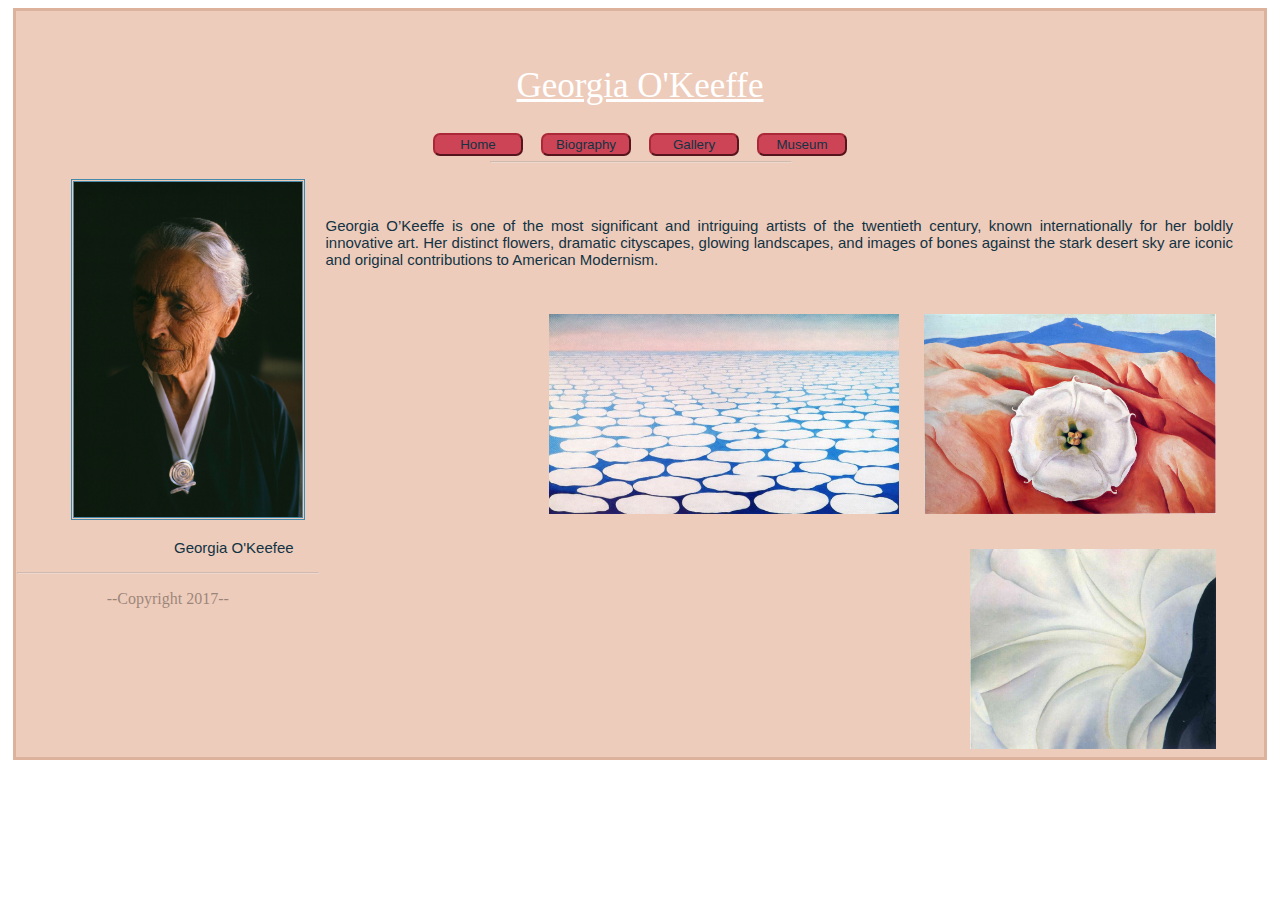
<file: Index.html>
<!doctype html>
<!--Victoria Hargadon-->
<html> <!-- COLOR HEX CODES: navy-113344, red-cc4455, magenta-bb55aa, cream-eeccbb, blue-4488aa -->
<head>
<meta charset="utf-8">
<title>Index</title>
<link href="style.css" rel="stylesheet" type="text/css">
</head>
<body >
<main id="main">
<div id="top">
	<header id="header">
		<p id="headerText">Georgia O'Keeffe</p>
		<hr class="hr">
	</header>
	<nav id="navbar">
		<a href="Index.html"><button class="button">Home</button></a>
		<a href="Biography.html"><button class="button">Biography</button></a>
		<a href="Gallery.html"><button class="button">Gallery</button></a>
		<a href="Museum.html"><button class="button">Museum</button></a>
	</nav>
	</div>
	<div id="content">
	<article class="art1">
		<p class="text"> Georgia O’Keeffe is one of the most significant and intriguing artists of the twentieth century, known internationally for her boldly innovative art. Her distinct flowers, dramatic cityscapes, glowing landscapes, and images of bones against the stark desert sky are iconic and original contributions to American Modernism. <!--SOURCE:https://www.okeeffemuseum.org/about-georgia-okeeffe/--> 
		</p><figure id="imageBoard"> 
			<img class="imageIndex" title="Red Hills and White Flower II" src="red-hills-and-white-flower-ii.jpg">
			<img class = "imageIndex" title="Sky Above Clouds III" src="skyCloud.jpg">
			<img class="imageIndex" title="Morning Glory with Black" src="morning-glory-with-black.jpg">
		</figure>
	</article>
	<figure>
		<img src="Springman_Okeefe_05_1.jpg" id="image">
		
		<figcaption class="caption">
		  <p class="text">Georgia O'Keefee</p></figcaption>
		</figure></div>
	<hr class="hr">
	<footer id="footer">
		<p> --Copyright 2017--</p>
	</footer>
	</main>
</body>
</html>
</file>
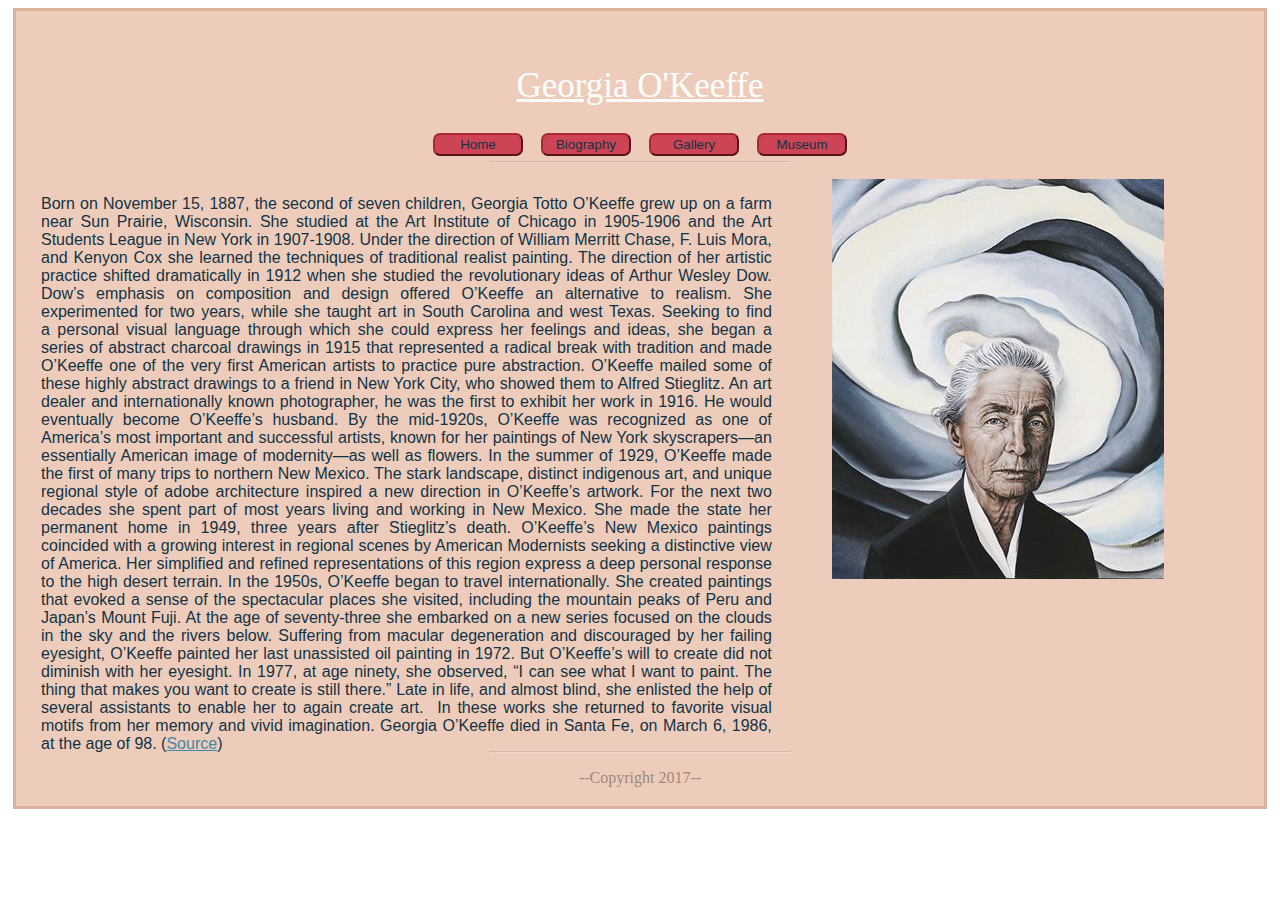
<file: Biography.html>
<!doctype html>
<!--Victoria Hargadon-->
<html> <!-- COLOR HEX CODES: navy-113344, red-cc4455, magenta-bb55aa, cream-eeccbb, blue-4488aa -->
<head>
<meta charset="utf-8">
<title>Biography</title>
<link href="style.css" rel="stylesheet" type="text/css">
</head>
<body >
<main id="main">
<div id="top">
	<header id="header">
		<p id="headerText">Georgia O'Keeffe</p>
		<hr class="hr">
	</header>
	<nav id="navbar">
		<a href="Index.html"><button class="button">Home</button></a>
		<a href="Biography.html"><button class="button">Biography</button></a>
		<a href="Gallery.html"><button class="button">Gallery</button></a>
		<a href="Museum.html"><button class="button">Museum</button></a>
	</nav></div>
	<div id="content"><article>
		<p class="art2">Born on November 15, 1887, the second of seven children, Georgia Totto O’Keeffe grew up on a farm near Sun Prairie, Wisconsin. She studied at the Art Institute of Chicago in 1905-1906 and the Art Students League in New York in 1907-1908. Under the direction of William Merritt Chase, F. Luis Mora, and Kenyon Cox she learned the techniques of traditional realist painting. The direction of her artistic practice shifted dramatically in 1912 when she studied the revolutionary ideas of Arthur Wesley Dow.
Dow’s emphasis on composition and design offered O’Keeffe an alternative to realism. She experimented for two years, while she taught art in South Carolina and west Texas. Seeking to find a personal visual language through which she could express her feelings and ideas, she began a series of abstract charcoal drawings in 1915 that represented a radical break with tradition and made O’Keeffe one of the very first American artists to practice pure abstraction.
O’Keeffe mailed some of these highly abstract drawings to a friend in New York City, who showed them to Alfred Stieglitz. An art dealer and internationally known photographer, he was the first to exhibit her work in 1916. He would eventually become O’Keeffe’s husband. By the mid-1920s, O’Keeffe was recognized as one of America’s most important and successful artists, known for her paintings of New York skyscrapers—an essentially American image of modernity—as well as flowers.
In the summer of 1929, O’Keeffe made the first of many trips to northern New Mexico. The stark landscape, distinct indigenous art, and unique regional style of adobe architecture inspired a new direction in O’Keeffe’s artwork. For the next two decades she spent part of most years living and working in New Mexico. She made the state her permanent home in 1949, three years after Stieglitz’s death. O’Keeffe’s New Mexico paintings coincided with a growing interest in regional scenes by American Modernists seeking a distinctive view of America. Her simplified and refined representations of this region express a deep personal response to the high desert terrain.
In the 1950s, O’Keeffe began to travel internationally. She created paintings that evoked a sense of the spectacular places she visited, including the mountain peaks of Peru and Japan’s Mount Fuji. At the age of seventy-three she embarked on a new series focused on the clouds in the sky and the rivers below.
Suffering from macular degeneration and discouraged by her failing eyesight, O’Keeffe painted her last unassisted oil painting in 1972. But O’Keeffe’s will to create did not diminish with her eyesight. In 1977, at age ninety, she observed, “I can see what I want to paint. The thing that makes you want to create is still there.”
Late in life, and almost blind, she enlisted the help of several assistants to enable her to again create art.  In these works she returned to favorite visual motifs from her memory and vivid imagination.
Georgia O’Keeffe died in Santa Fe, on March 6, 1986, at the age of 98. (<a href="https://www.okeeffemuseum.org/about-georgia-okeeffe/">Source</a>)</p>
		<figure class="image2">
			<img src="portrait.jpg" id="image2">
		</figure>
	</article></div>
	<br>
	<br><br><br><br><br><br><br>
<div id="bottom">
	<hr class="hr">
	<footer id="footer">
		<p> --Copyright 2017--</p>
	</footer></div>
	</main>
</body>
</html>
</file>
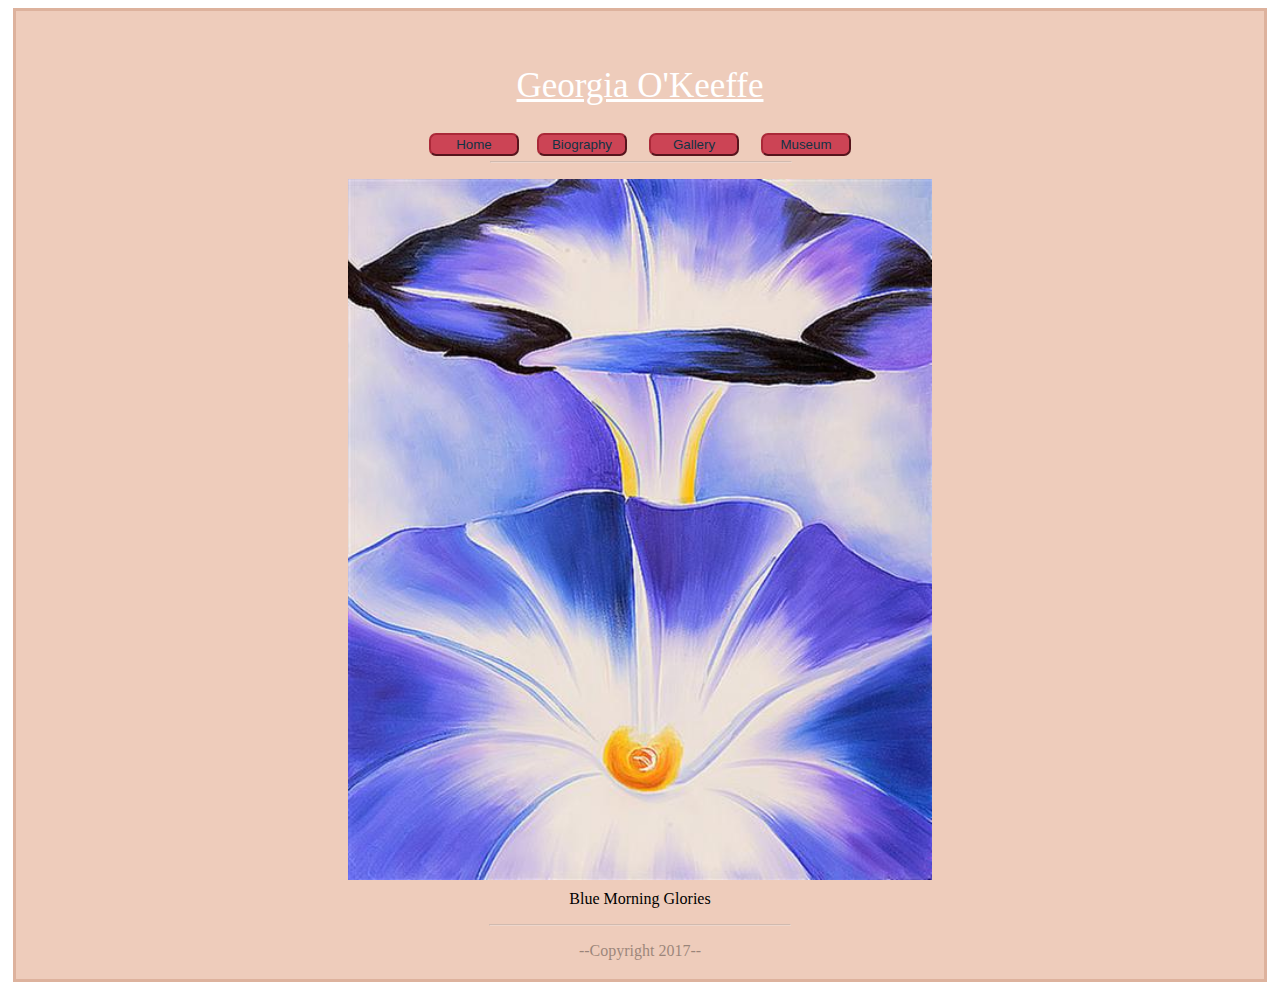
<file: BlueMorningGlories.html>
<!doctype html>
<!--Victoria Hargadon-->
<html> <!-- COLOR HEX CODES: navy-113344, red-cc4455, magenta-bb55aa, cream-eeccbb, blue-4488aa -->
<head>
<meta charset="utf-8">
<title>Blue Morning Glories</title>
<link href="style.css" rel="stylesheet" type="text/css">
</head>
<body>
<main id="main">
	<header id="header">
		<p id="headerText">Georgia O'Keeffe</p>
		<hr class="hr">
	</header>
	<nav id="navbar">
		<a href="Index.html"><button class="button">Home</button></a>
		<a href="Biography.html"><button class="button">Biography</button></a>
		<div class="dropdown">
 				<button onclick="myFunction()" class="dropbtn">Gallery</button>
  				<div id="myDropdown" class="dropdown-content">
  					<a href="Gallery.html">Gallery Home</a>
  					<a href="BlueMorningGlories.html">Blue Morning Glories</a>
					<a href="EastRiverNo1.html">East River No.1</a>
					<a href="FlowerAbstraction.html">Flower Abstraction</a>
					<a href="FromTheLake.html">From the Lake</a>
					<a href="HeadwithBrokenPot.html">Head with Broken Pot</a>
					<a href="NatureFormsGasp.html">Nature Forms Gasp</a>
					<a href="PelvisII.html">Pelvis II</a>
					<a href="Ram'sHeadWhiteHollyhockHills.html">Ram's Head, White Hollyhock Hills</a>
					<a href="ShellNo1.html">Shell No.1</a>
  				</div>
			</div>

<script>
function myFunction() {
    document.getElementById("myDropdown").classList.toggle("show");
}
window.onclick = function(event) {
  if (!event.target.matches('.dropbtn')) {
    var dropdowns = document.getElementsByClassName("dropdown-content");
    var i;
    for (i = 0; i < dropdowns.length; i++) {
      var openDropdown = dropdowns[i];
      if (openDropdown.classList.contains('show')) {
        openDropdown.classList.remove('show');
      }
    }
  }
}
</script>
		<a href="Museum.html"><button class="button">Museum</button></a>
	</nav>
	<figure><img src="7.jpg" class="fullImg"><figcaption class="galCaptions">Blue Morning Glories</figcaption></figure>
	
	<hr class="hr">
	<footer id="footer">
		<p> --Copyright 2017--</p>
	</footer>
	</main>
</body>
</html>
</file>
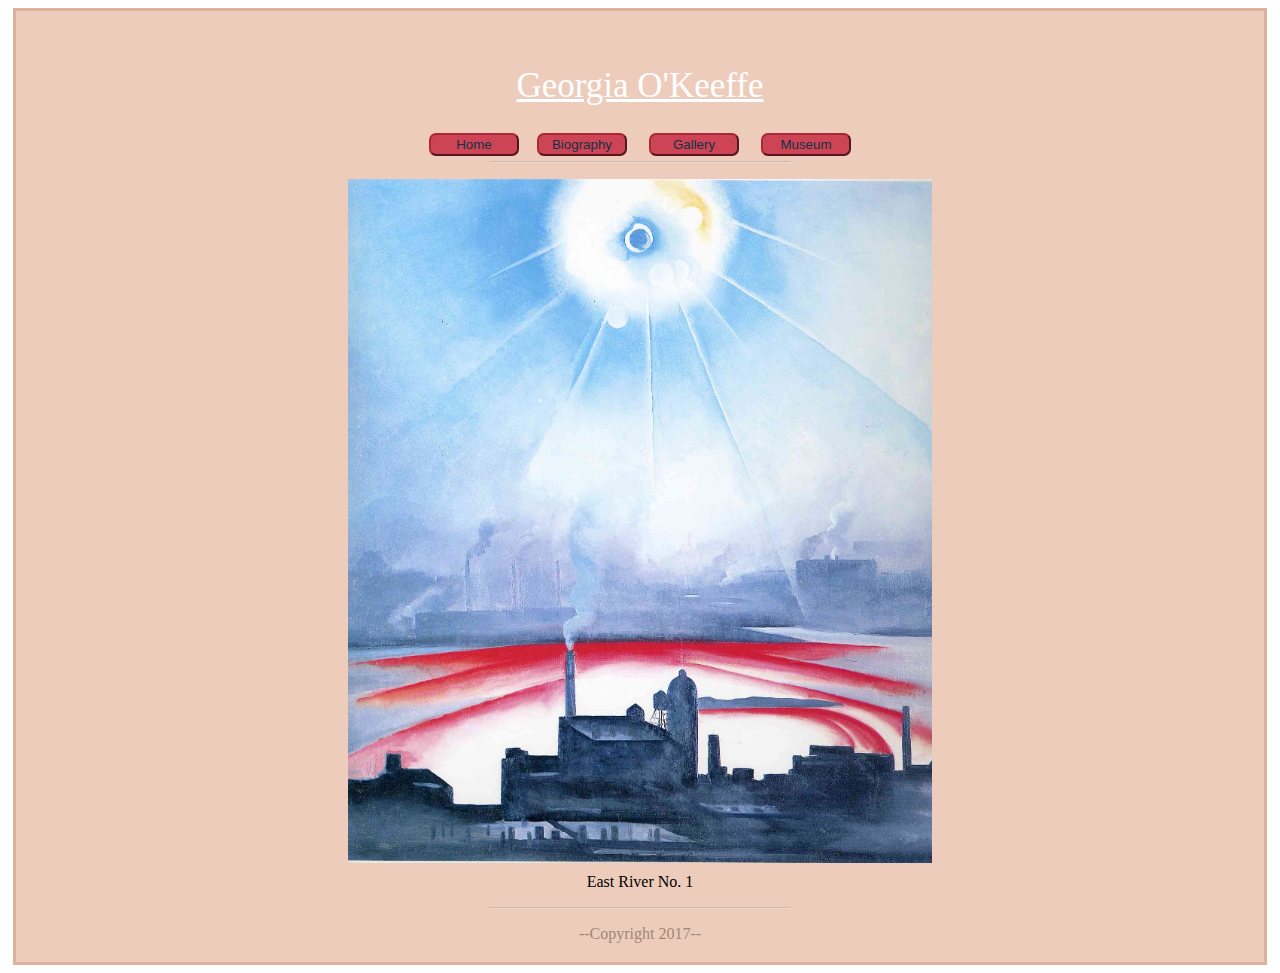
<file: EastRiverNo1.html>
<!doctype html>
<!--Victoria Hargadon-->
<html> <!-- COLOR HEX CODES: navy-113344, red-cc4455, magenta-bb55aa, cream-eeccbb, blue-4488aa -->
<head>
<meta charset="utf-8">
<title>East River No.1</title>
<link href="style.css" rel="stylesheet" type="text/css">
</head>
<body>
<main id="main">
	<header id="header">
		<p id="headerText">Georgia O'Keeffe</p>
		<hr class="hr">
	</header>
	<nav id="navbar">
		<a href="Index.html"><button class="button">Home</button></a>
		<a href="Biography.html"><button class="button">Biography</button></a>
				<div class="dropdown">
 				<button onclick="myFunction()" class="dropbtn">Gallery</button>
  				<div id="myDropdown" class="dropdown-content">
  					<a href="Gallery.html">Gallery Home</a>
  					<a href="BlueMorningGlories.html">Blue Morning Glories</a>
					<a href="EastRiverNo1.html">East River No.1</a>
					<a href="FlowerAbstraction.html">Flower Abstraction</a>
					<a href="FromTheLake.html">From the Lake</a>
					<a href="HeadwithBrokenPot.html">Head with Broken Pot</a>
					<a href="NatureFormsGasp.html">Nature Forms Gasp</a>
					<a href="PelvisII.html">Pelvis II</a>
					<a href="Ram'sHeadWhiteHollyhockHills.html">Ram's Head, White Hollyhock Hills</a>
					<a href="ShellNo1.html">Shell No.1</a>
  				</div>
			</div>

<script>
function myFunction() {
    document.getElementById("myDropdown").classList.toggle("show");
}
window.onclick = function(event) {
  if (!event.target.matches('.dropbtn')) {
    var dropdowns = document.getElementsByClassName("dropdown-content");
    var i;
    for (i = 0; i < dropdowns.length; i++) {
      var openDropdown = dropdowns[i];
      if (openDropdown.classList.contains('show')) {
        openDropdown.classList.remove('show');
      }
    }
  }
}
</script>
		<a href="Museum.html"><button class="button">Museum</button></a>
	</nav>
	<figure><img src="6.jpg" class="fullImg"><figcaption class="galCaptions">East River No. 1</figcaption></figure>
	
	<hr class="hr">
	<footer id="footer">
		<p> --Copyright 2017--</p>
	</footer>
	</main>
</body>
</html>
</file>
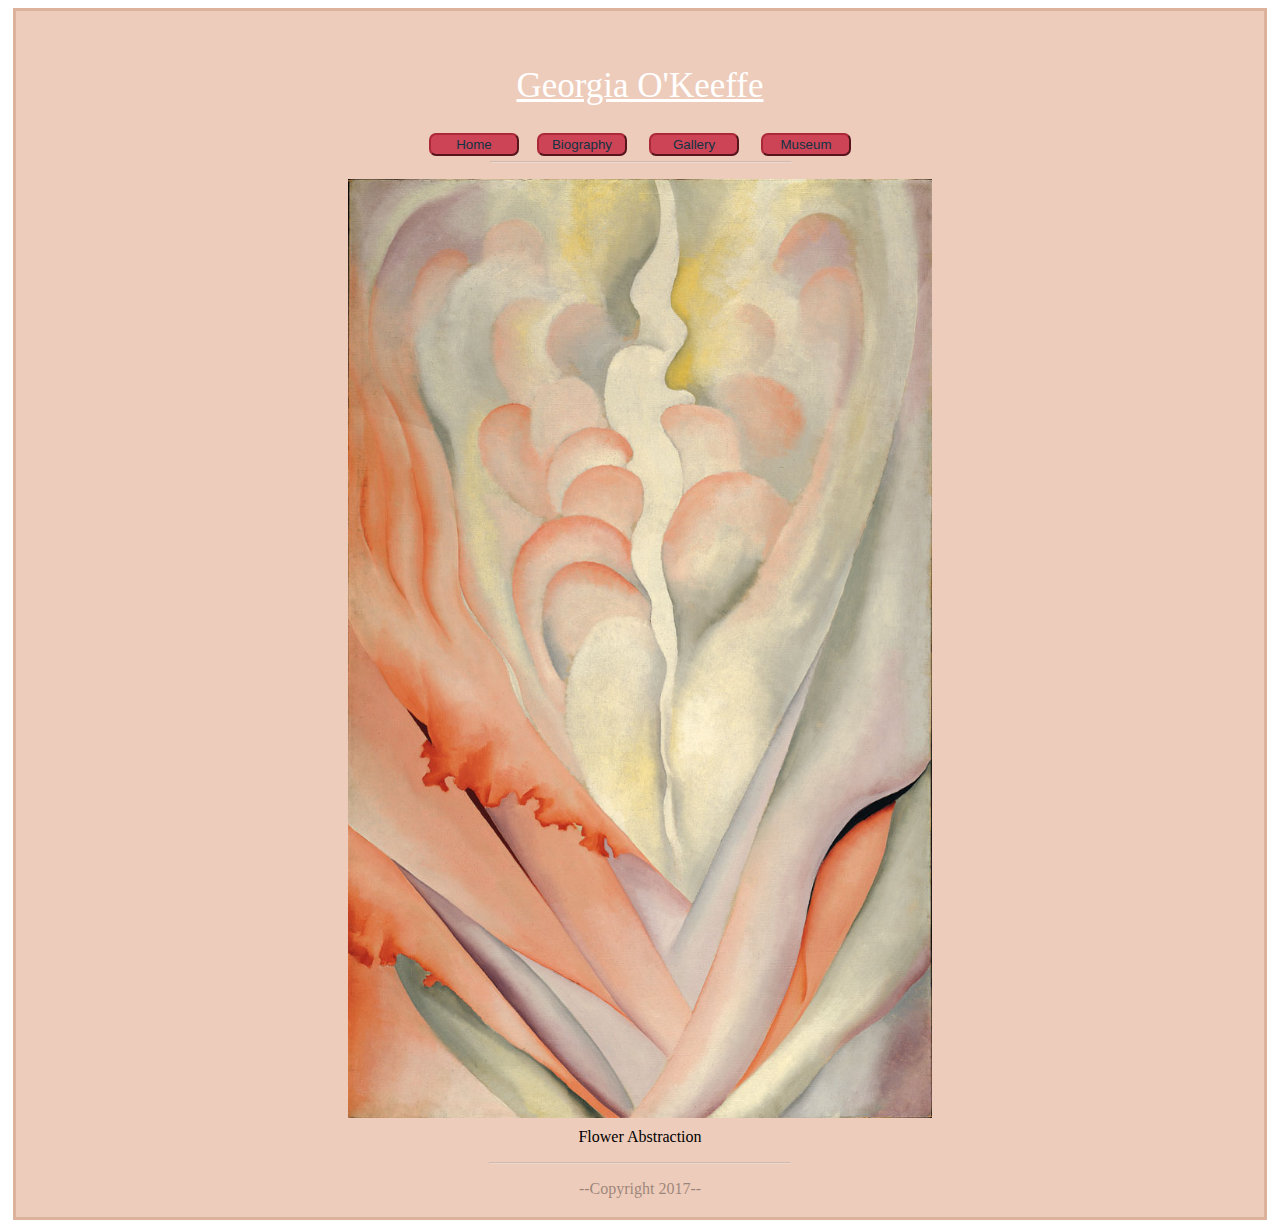
<file: FlowerAbstraction.html>
<!doctype html>
<html> <!-- COLOR HEX CODES: navy-113344, red-cc4455, magenta-bb55aa, cream-eeccbb, blue-4488aa -->
<head>
<meta charset="utf-8">
<title>Flower Abstraction</title>
<link href="style.css" rel="stylesheet" type="text/css">
</head>
<body>
<main id="main">
	<header id="header">
		<p id="headerText">Georgia O'Keeffe</p>
		<hr class="hr">
	</header>
	<nav id="navbar">
		<a href="Index.html"><button class="button">Home</button></a>
		<a href="Biography.html"><button class="button">Biography</button></a>
				<div class="dropdown">
 				<button onclick="myFunction()" class="dropbtn">Gallery</button>
  				<div id="myDropdown" class="dropdown-content">
  					<a href="Gallery.html">Gallery Home</a>
  					<a href="BlueMorningGlories.html">Blue Morning Glories</a>
					<a href="EastRiverNo1.html">East River No.1</a>
					<a href="FlowerAbstraction.html">Flower Abstraction</a>
					<a href="FromTheLake.html">From the Lake</a>
					<a href="HeadwithBrokenPot.html">Head with Broken Pot</a>
					<a href="NatureFormsGasp.html">Nature Forms Gasp</a>
					<a href="PelvisII.html">Pelvis II</a>
					<a href="Ram'sHeadWhiteHollyhockHills.html">Ram's Head, White Hollyhock Hills</a>
					<a href="ShellNo1.html">Shell No.1</a>
  				</div>
			</div>

<script>
function myFunction() {
    document.getElementById("myDropdown").classList.toggle("show");
}
window.onclick = function(event) {
  if (!event.target.matches('.dropbtn')) {
    var dropdowns = document.getElementsByClassName("dropdown-content");
    var i;
    for (i = 0; i < dropdowns.length; i++) {
      var openDropdown = dropdowns[i];
      if (openDropdown.classList.contains('show')) {
        openDropdown.classList.remove('show');
      }
    }
  }
}
</script>
		<a href="Museum.html"><button class="button">Museum</button></a>
	</nav>
	<figure><img src="4.jpg" class="fullImg"><figcaption class="galCaptions">Flower Abstraction</figcaption></figure>
	
	<hr class="hr">
	<footer id="footer">
		<p> --Copyright 2017--</p>
	</footer>
	</main>
</body>
</html>
</file>
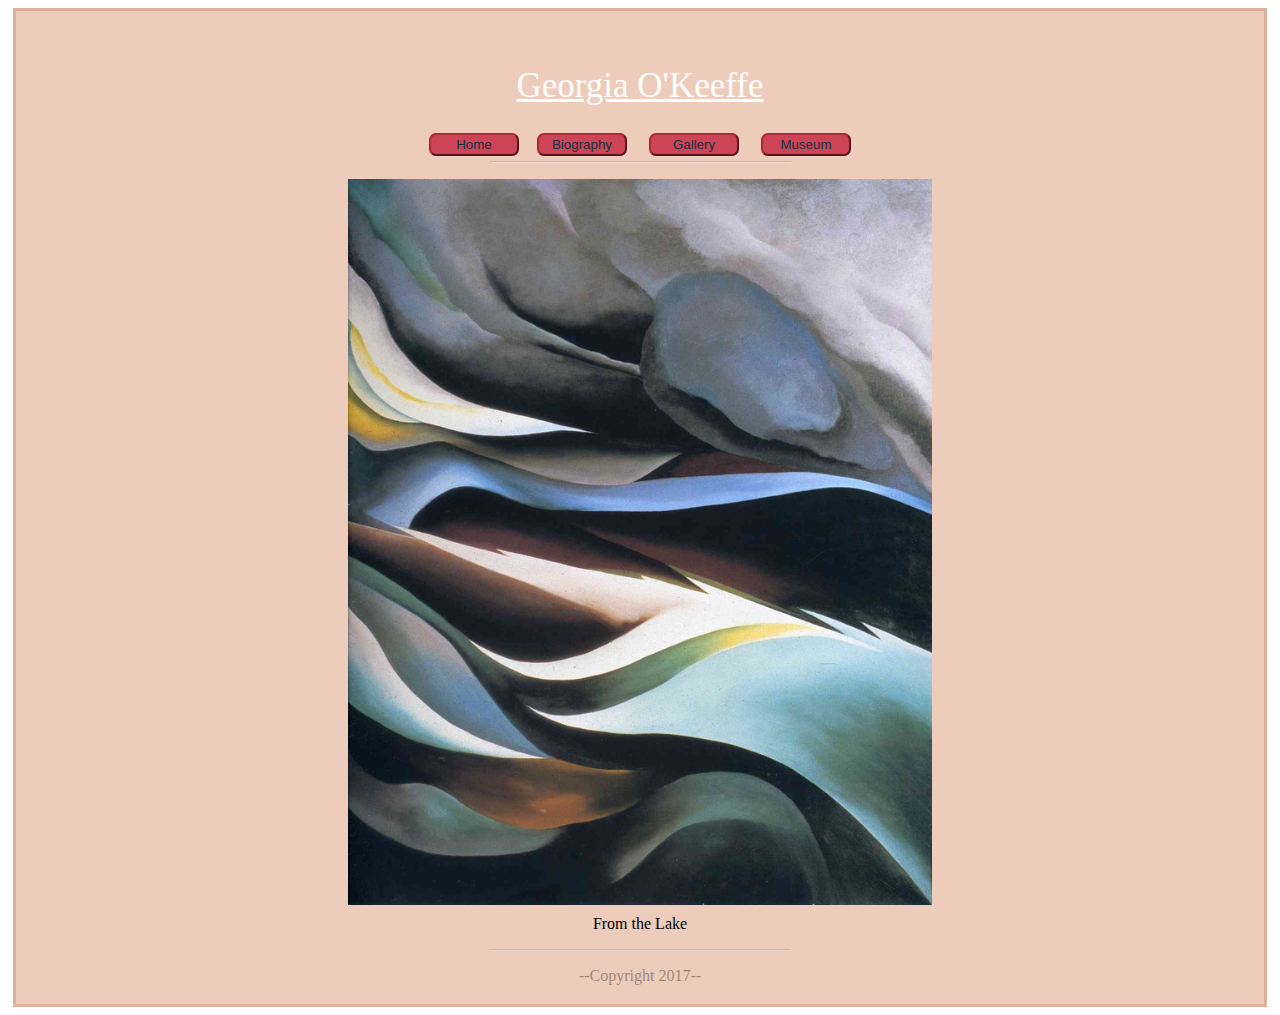
<file: FromTheLake.html>
<!doctype html>
<!--Victoria Hargadon-->
<html> <!-- COLOR HEX CODES: navy-113344, red-cc4455, magenta-bb55aa, cream-eeccbb, blue-4488aa -->
<head>
<meta charset="utf-8">
<title>From the Lake</title>
<link href="style.css" rel="stylesheet" type="text/css">
</head>
<body>
<main id="main">
	<header id="header">
		<p id="headerText">Georgia O'Keeffe</p>
		<hr class="hr">
	</header>
	<nav id="navbar">
		<a href="Index.html"><button class="button">Home</button></a>
		<a href="Biography.html"><button class="button">Biography</button></a>
		<div class="dropdown">
 				<button onclick="myFunction()" class="dropbtn">Gallery</button>
  				<div id="myDropdown" class="dropdown-content">
  					<a href="Gallery.html">Gallery Home</a>
  					<a href="BlueMorningGlories.html">Blue Morning Glories</a>
					<a href="EastRiverNo1.html">East River No.1</a>
					<a href="FlowerAbstraction.html">Flower Abstraction</a>
					<a href="FromTheLake.html">From the Lake</a>
					<a href="HeadwithBrokenPot.html">Head with Broken Pot</a>
					<a href="NatureFormsGasp.html">Nature Forms Gasp</a>
					<a href="PelvisII.html">Pelvis II</a>
					<a href="Ram'sHeadWhiteHollyhockHills.html">Ram's Head, White Hollyhock Hills</a>
					<a href="ShellNo1.html">Shell No.1</a>
  				</div>
			</div>

<script>
function myFunction() {
    document.getElementById("myDropdown").classList.toggle("show");
}
window.onclick = function(event) {
  if (!event.target.matches('.dropbtn')) {
    var dropdowns = document.getElementsByClassName("dropdown-content");
    var i;
    for (i = 0; i < dropdowns.length; i++) {
      var openDropdown = dropdowns[i];
      if (openDropdown.classList.contains('show')) {
        openDropdown.classList.remove('show');
      }
    }
  }
}
</script>
		<a href="Museum.html"><button class="button">Museum</button></a>
	</nav>
	<figure><img src="3.jpg" class="fullImg"><figcaption class="galCaptions">From the Lake</figcaption></figure>
	
	<hr class="hr">
	<footer id="footer">
		<p> --Copyright 2017--</p>
	</footer>
	</main>
</body>
</html>
</file>
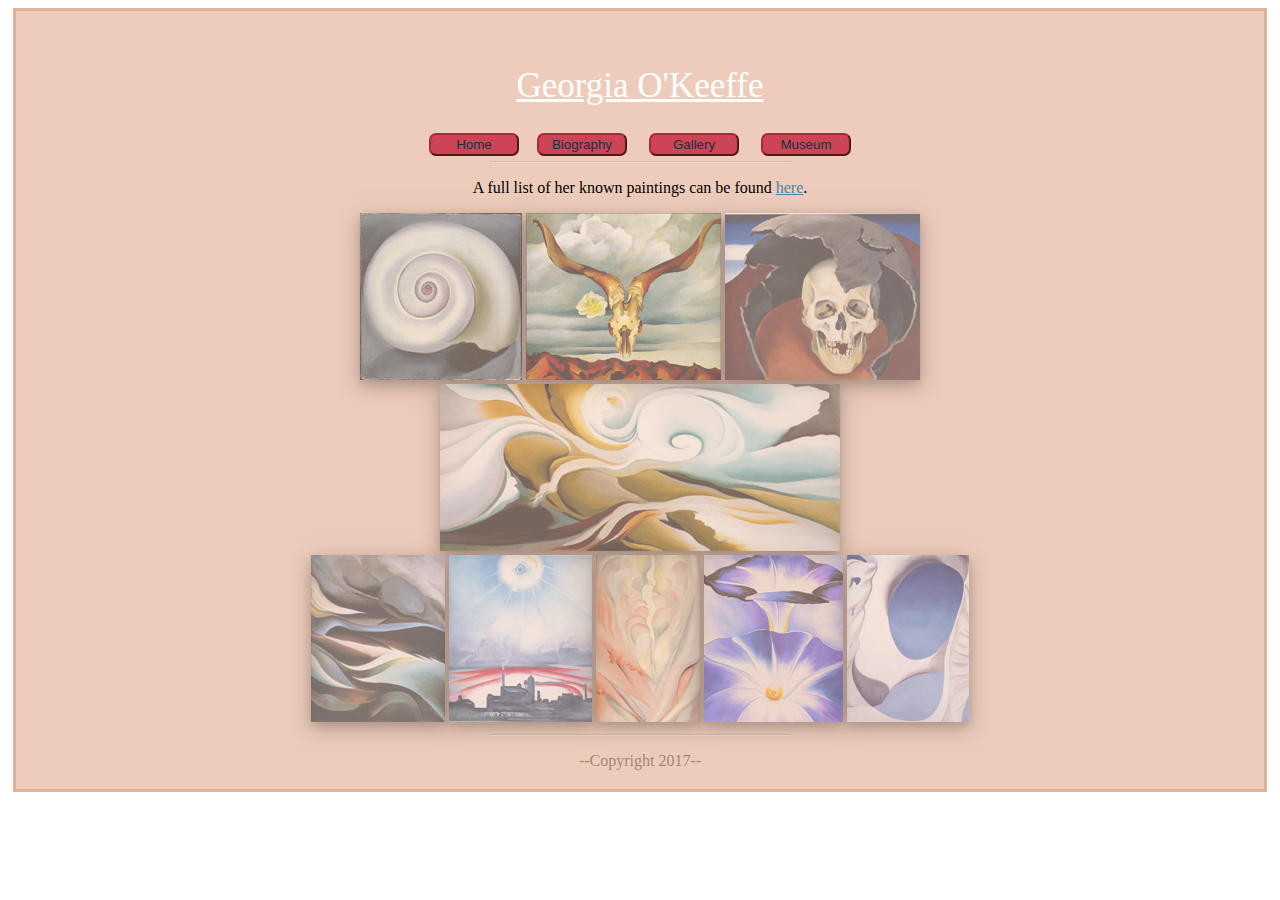
<file: Gallery.html>
<!DOCTYPE html>
<!--Victoria Hargadon-->
<html>
<head>
<link href="style.css" rel="stylesheet" type="text/css">
<title>Gallery</title>
</head>
<body class="body">
		<main id="main">
		<div id="top"><header id="header">
		<p id="headerText">Georgia O'Keeffe</p>
		<hr class="hr">
	</header>
	<nav id="navbar">
		<a href="Index.html"><button class="button">Home</button></a>
		<a href="Biography.html"><button class="button">Biography</button></a>
		<div class="dropdown"> 
 				<button onclick="myFunction()" class="dropbtn">Gallery</button>
  				<div id="myDropdown" class="dropdown-content">
  					<a href="BlueMorningGlories.html">Blue Morning Glories</a>
					<a href="EastRiverNo1.html">East River No.1</a>
					<a href="FlowerAbstraction.html">Flower Abstraction</a>
					<a href="FromTheLake.html">From the Lake</a>
					<a href="HeadwithBrokenPot.html">Head with Broken Pot</a>
					<a href="NatureFormsGasp.html">Nature Forms Gasp</a>
					<a href="PelvisII.html">Pelvis II</a>
					<a href="Ram'sHeadWhiteHollyhockHills.html">Ram's Head, White Hollyhock Hills</a>
					<a href="ShellNo1.html">Shell No.1</a>
  				</div>
			</div>
<!--This menu does not display them in the same order as the images, it's alphabatized here-->
<script>
function myFunction() {
    document.getElementById("myDropdown").classList.toggle("show");
}
window.onclick = function(event) {
  if (!event.target.matches('.dropbtn')) {
    var dropdowns = document.getElementsByClassName("dropdown-content");
    var i;
    for (i = 0; i < dropdowns.length; i++) {
      var openDropdown = dropdowns[i];
      if (openDropdown.classList.contains('show')) {
        openDropdown.classList.remove('show');
      }
    }
  }
}
</script>
<a href="Museum.html">
<button class="button">Museum</button></a>
</nav>
</div>
	<p class="imageGal"> A full list of her known paintings can be found <a href="https://www.wikiart.org/en/georgia-o-keeffe">here</a>.</p>
	<div class="imageGal">
		<a href="ShellNo1.html"><img src="Shell-small2.jpg" class="galImage"></a>
		<a href="Ram'sHeadWhiteHollyhockHills.html"><img  src="ram-small.jpg" class="galImage"></a>
		<a href="HeadwithBrokenPot.html"><img src="skull-small.jpg" class="galImage"></a>
		<br>
		<a href="NatureFormsGasp.html"><img src="nature2-small.jpg" class="galImage"></a>
		<br>
		<a href="FromTheLake.html"><img  src="river-small.jpg" class="galImage"></a>
		<a href="EastRiverNo1.html"><img src="east-small.jpg" class="galImage"></a>
		<a href="FlowerAbstraction.html"><img src="abstract-small.jpg" class="galImage"></a>
		<a href="BlueMorningGlories.html"><img src="flower-small.jpg" class="galImage"></a>
		<a href="PelvisII.html"><img src="pelvis-small.jpg" class="galImage"></a>
	</div>
	<hr class="hr">
	<footer id="footer">
		<p>--Copyright 2017--</p>
	</footer>
</main>
</body>
</html>
</file>
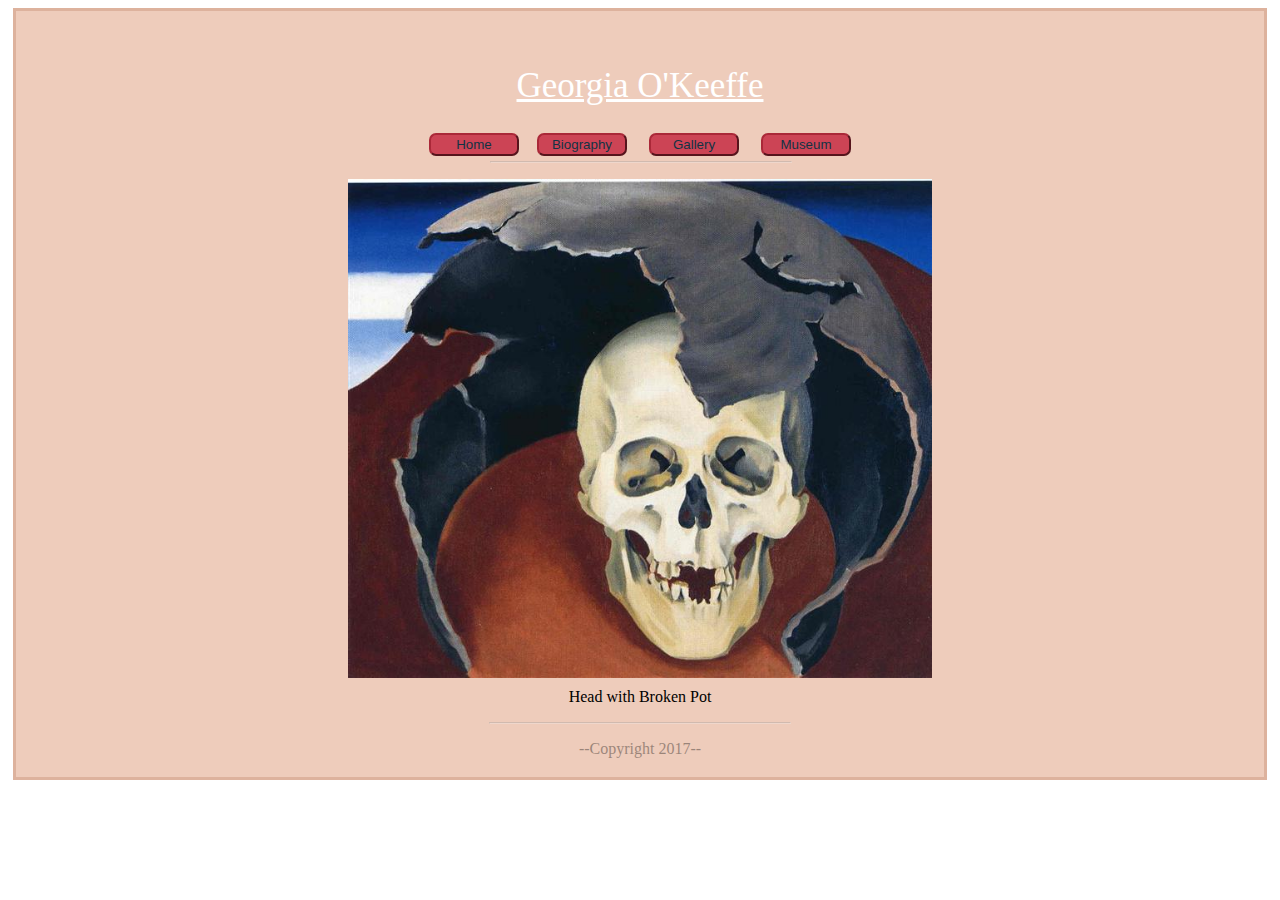
<file: HeadwithBrokenPot.html>
<!doctype html>
<!--Victoria Hargadon-->
<html> <!-- COLOR HEX CODES: navy-113344, red-cc4455, magenta-bb55aa, cream-eeccbb, blue-4488aa -->
<head>
<meta charset="utf-8">
<title>Head with Broken Pot</title>
<link href="style.css" rel="stylesheet" type="text/css">
</head>
<body>
<main id="main">
	<header id="header">
		<p id="headerText">Georgia O'Keeffe</p>
		<hr class="hr">
	</header>
	<nav id="navbar">
		<a href="Index.html"><button class="button">Home</button></a>
		<a href="Biography.html"><button class="button">Biography</button></a>
				<div class="dropdown">
 				<button onclick="myFunction()" class="dropbtn">Gallery</button>
  				<div id="myDropdown" class="dropdown-content">
  					<a href="Gallery.html">Gallery Home</a>
  					<a href="BlueMorningGlories.html">Blue Morning Glories</a>
					<a href="EastRiverNo1.html">East River No.1</a>
					<a href="FlowerAbstraction.html">Flower Abstraction</a>
					<a href="FromTheLake.html">From the Lake</a>
					<a href="HeadwithBrokenPot.html">Head with Broken Pot</a>
					<a href="NatureFormsGasp.html">Nature Forms Gasp</a>
					<a href="PelvisII.html">Pelvis II</a>
					<a href="Ram'sHeadWhiteHollyhockHills.html">Ram's Head, White Hollyhock Hills</a>
					<a href="ShellNo1.html">Shell No.1</a>
  				</div>
			</div>

<script>
function myFunction() {
    document.getElementById("myDropdown").classList.toggle("show");
}
window.onclick = function(event) {
  if (!event.target.matches('.dropbtn')) {
    var dropdowns = document.getElementsByClassName("dropdown-content");
    var i;
    for (i = 0; i < dropdowns.length; i++) {
      var openDropdown = dropdowns[i];
      if (openDropdown.classList.contains('show')) {
        openDropdown.classList.remove('show');
      }
    }
  }
}
</script>
		<a href="Museum.html"><button class="button">Museum</button></a>
	</nav>
	<figure><img src="8.jpg" class="fullImg"><figcaption class="galCaptions">Head with Broken Pot</figcaption></figure>
	
	<hr class="hr">
	<footer id="footer">
		<p> --Copyright 2017--</p>
	</footer>
	</main>
</body>
</html>
</file>
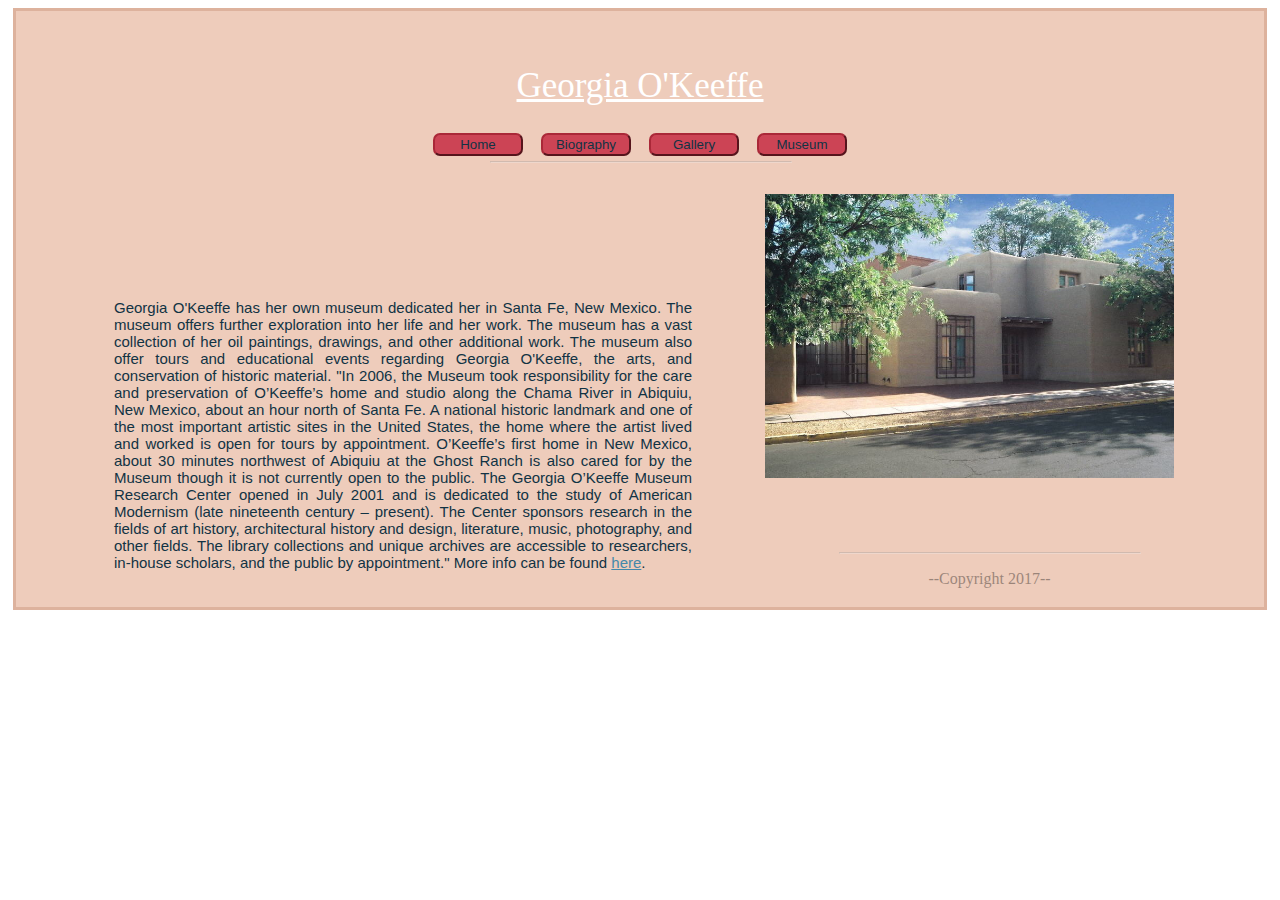
<file: Museum.html>
<!doctype html>
<!--Victoria Hargadon-->
<html> <!-- COLOR HEX CODES: navy-113344, red-cc4455, magenta-bb55aa, cream-eeccbb, blue-4488aa -->
<head>
<meta charset="utf-8">
<title>Museum</title>
<link href="style.css" rel="stylesheet" type="text/css">
</head>
<body >
<main id="main">
	<header id="header">
		<p id="headerText">Georgia O'Keeffe</p>
		<hr class="hr">
	</header>
	<nav id="navbar">
		<a href="Index.html"><button class="button">Home</button></a>
		<a href="Biography.html"><button class="button">Biography</button></a>
		<a href="Gallery.html"><button class="button">Gallery</button></a>
		<a href="Work.html">
		<button class="button">Museum</button></a>
	</nav><figure><article id="art3"><p class="text">Georgia O'Keeffe has her own museum dedicated her in Santa Fe, New Mexico. The museum offers further exploration into her life and her work. The museum has a vast collection of her oil paintings, drawings, and other additional work. The museum also offer tours and educational events regarding Georgia O'Keeffe, the arts, and conservation of historic material. "In 2006, the Museum took responsibility for the care and preservation of O’Keeffe’s home and studio along the Chama River in Abiquiu, New Mexico, about an hour north of Santa Fe.  A national historic landmark and one of the most important artistic sites in the United States, the home where the artist lived and worked is open for tours by appointment. O’Keeffe’s first home in New Mexico, about 30 minutes northwest of Abiquiu at the Ghost Ranch is also cared for by the Museum though it is not currently open to the public. The Georgia O’Keeffe Museum Research Center opened in July 2001 and is dedicated to the study of American Modernism (late nineteenth century – present). The Center sponsors research in the fields of art history, architectural history and design, literature, music, photography, and other fields. The library collections and unique archives are accessible to researchers, in-house scholars, and the public by appointment." More info can be found <a href="https://www.okeeffemuseum.org/">here</a>.</p></article><img id="museum" src="musuem.jpg"></figure>
	<br><br>
	<hr class="hr">
	<footer id="footer">
		<p> --Copyright 2017--</p>
	</footer>
	</main>
</body>
</html>
</file>
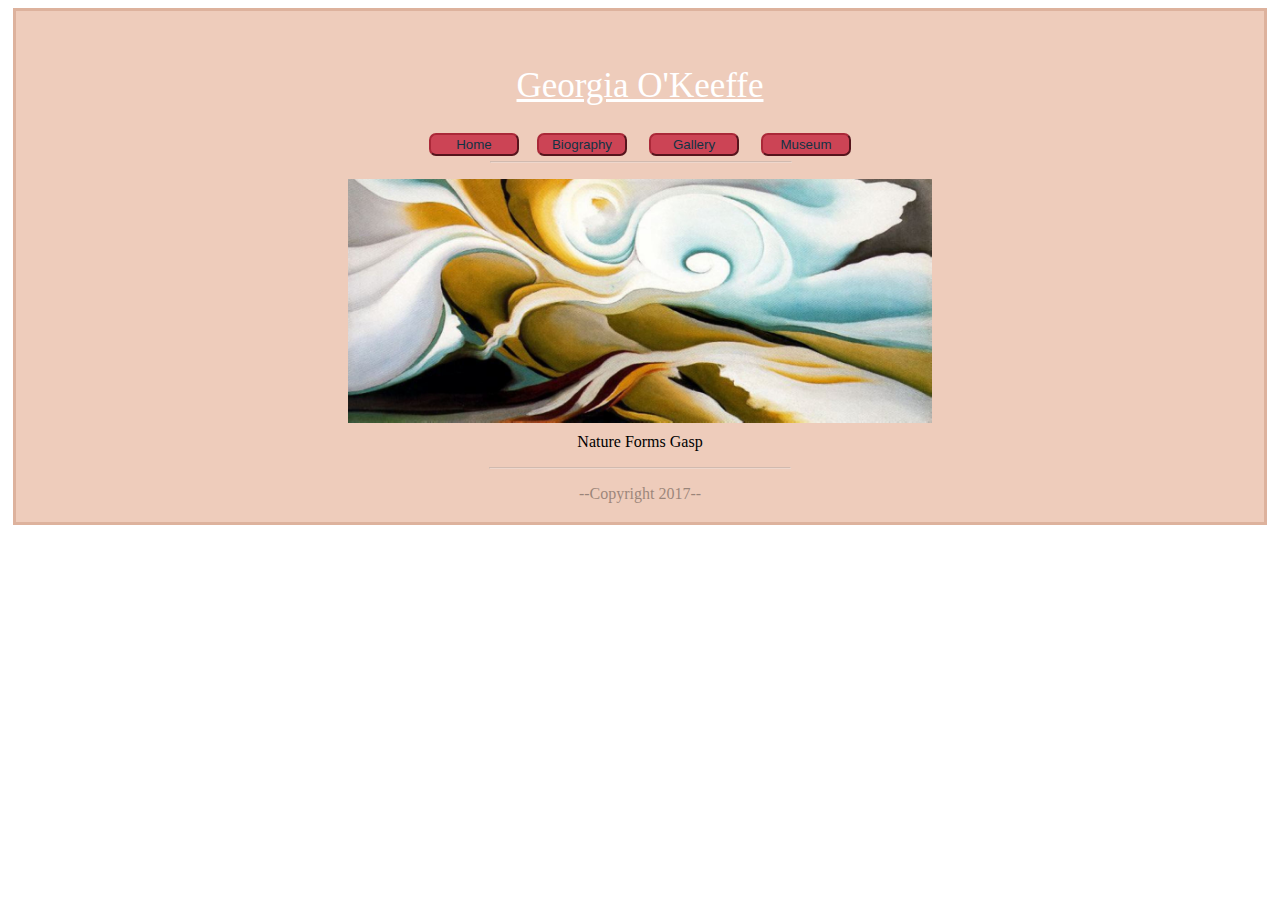
<file: NatureFormsGasp.html>
<!doctype html>
<!--Victoria Hargadon-->
<html> <!-- COLOR HEX CODES: navy-113344, red-cc4455, magenta-bb55aa, cream-eeccbb, blue-4488aa -->
<head>
<meta charset="utf-8">
<title>Nature Forms Gasp</title>
<link href="style.css" rel="stylesheet" type="text/css">
</head>
<body>
<main id="main">
	<header id="header">
		<p id="headerText">Georgia O'Keeffe</p>
		<hr class="hr">
	</header>
	<nav id="navbar">
		<a href="Index.html"><button class="button">Home</button></a>
		<a href="Biography.html"><button class="button">Biography</button></a>
				<div class="dropdown">
 				<button onclick="myFunction()" class="dropbtn">Gallery</button>
  				<div id="myDropdown" class="dropdown-content">
  					<a href="Gallery.html">Gallery Home</a>
  					<a href="BlueMorningGlories.html">Blue Morning Glories</a>
					<a href="EastRiverNo1.html">East River No.1</a>
					<a href="FlowerAbstraction.html">Flower Abstraction</a>
					<a href="FromTheLake.html">From the Lake</a>
					<a href="HeadwithBrokenPot.html">Head with Broken Pot</a>
					<a href="NatureFormsGasp.html">Nature Forms Gasp</a>
					<a href="PelvisII.html">Pelvis II</a>
					<a href="Ram'sHeadWhiteHollyhockHills.html">Ram's Head, White Hollyhock Hills</a>
					<a href="ShellNo1.html">Shell No.1</a>
  				</div>
			</div>

<script>
function myFunction() {
    document.getElementById("myDropdown").classList.toggle("show");
}
window.onclick = function(event) {
  if (!event.target.matches('.dropbtn')) {
    var dropdowns = document.getElementsByClassName("dropdown-content");
    var i;
    for (i = 0; i < dropdowns.length; i++) {
      var openDropdown = dropdowns[i];
      if (openDropdown.classList.contains('show')) {
        openDropdown.classList.remove('show');
      }
    }
  }
}
</script>
		<a href="Museum.html"><button class="button">Museum</button></a>
	</nav>
	<figure><img src="5.jpg" class="fullImg"><figcaption class="galCaptions">Nature Forms Gasp</figcaption></figure>
	
	<hr class="hr">
	<footer id="footer">
		<p> --Copyright 2017--</p>
	</footer>
	</main>
</body>
</html>
</file>
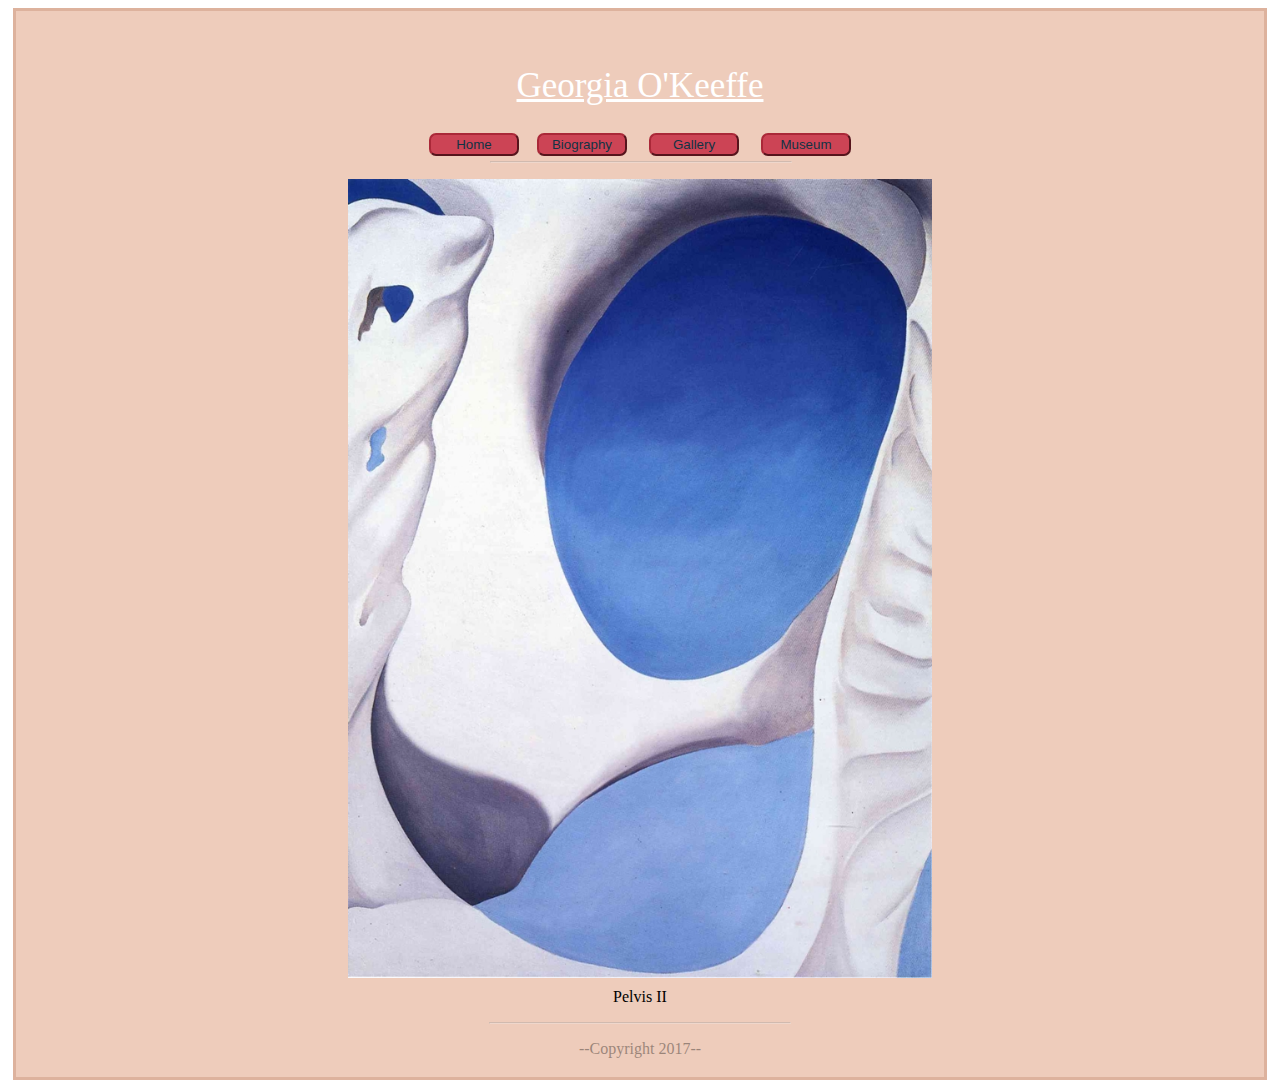
<file: PelvisII.html>
<!doctype html>
<!--Victoria Hargadon-->
<html> <!-- COLOR HEX CODES: navy-113344, red-cc4455, magenta-bb55aa, cream-eeccbb, blue-4488aa -->
<head>
<meta charset="utf-8">
<title>Pelvis II</title>
<link href="style.css" rel="stylesheet" type="text/css">
</head>
<body>
<main id="main">
	<header id="header">
		<p id="headerText">Georgia O'Keeffe</p>
		<hr class="hr">
	</header>
	<nav id="navbar">
		<a href="Index.html"><button class="button">Home</button></a>
		<a href="Biography.html"><button class="button">Biography</button></a>
						<div class="dropdown">
 				<button onclick="myFunction()" class="dropbtn">Gallery</button>
  				<div id="myDropdown" class="dropdown-content">
  					<a href="Gallery.html">Gallery Home</a>
  					<a href="BlueMorningGlories.html">Blue Morning Glories</a>
					<a href="EastRiverNo1.html">East River No.1</a>
					<a href="FlowerAbstraction.html">Flower Abstraction</a>
					<a href="FromTheLake.html">From the Lake</a>
					<a href="HeadwithBrokenPot.html">Head with Broken Pot</a>
					<a href="NatureFormsGasp.html">Nature Forms Gasp</a>
					<a href="PelvisII.html">Pelvis II</a>
					<a href="Ram'sHeadWhiteHollyhockHills.html">Ram's Head, White Hollyhock Hills</a>
					<a href="ShellNo1.html">Shell No.1</a>
  				</div>
			</div>

<script>
function myFunction() {
    document.getElementById("myDropdown").classList.toggle("show");
}
window.onclick = function(event) {
  if (!event.target.matches('.dropbtn')) {
    var dropdowns = document.getElementsByClassName("dropdown-content");
    var i;
    for (i = 0; i < dropdowns.length; i++) {
      var openDropdown = dropdowns[i];
      if (openDropdown.classList.contains('show')) {
        openDropdown.classList.remove('show');
      }
    }
  }
}
</script>
		<a href="Museum.html"><button class="button">Museum</button></a>
	</nav>
	<figure><img src="9.jpg" class="fullImg"><figcaption class="galCaptions">Pelvis II</figcaption></figure>
	
	<hr class="hr">
	<footer id="footer">
		<p> --Copyright 2017--</p>
	</footer>
	</main>
</body>
</html>
</file>
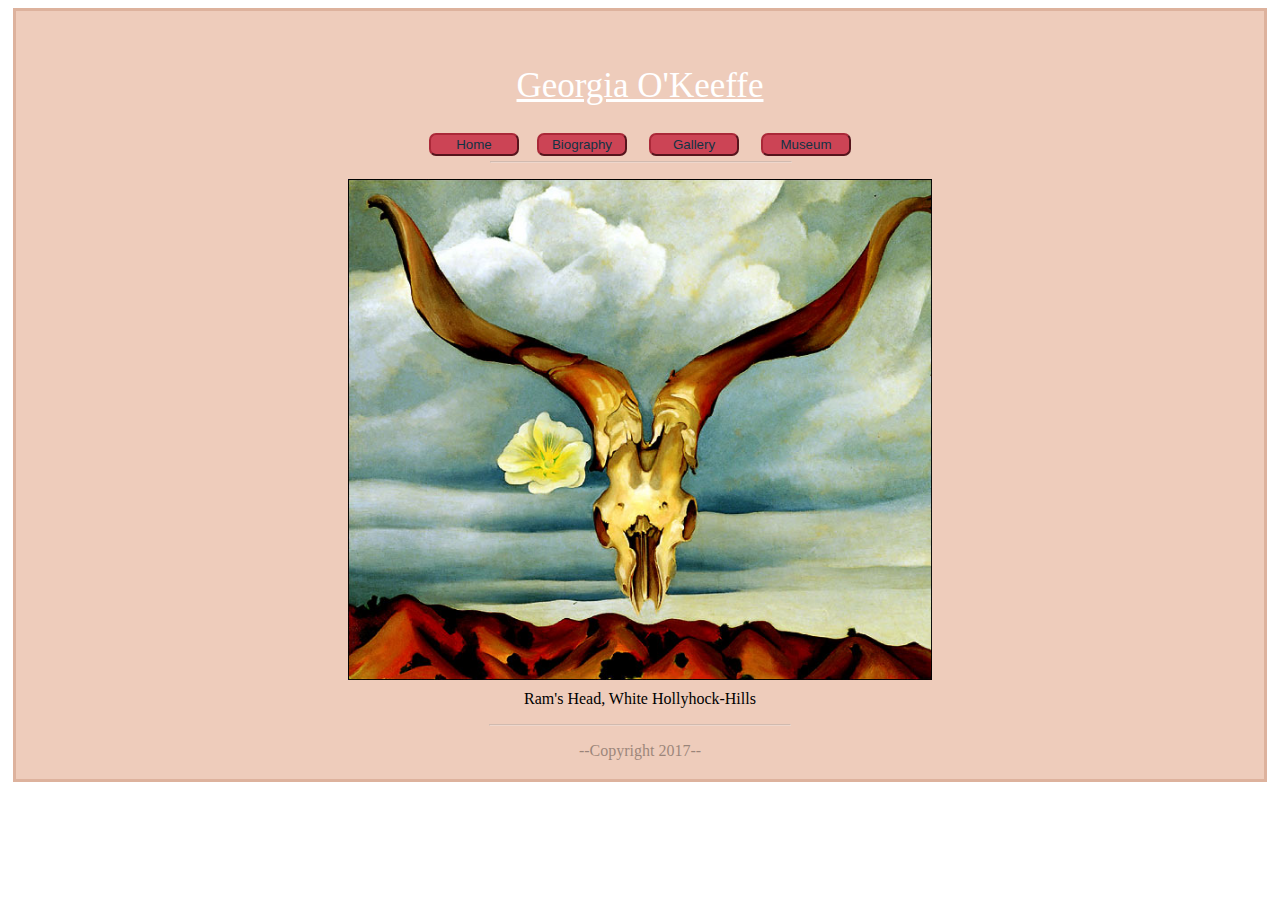
<file: Ram'sHeadWhiteHollyhockHills.html>
<!doctype html>
<!--Victoria Hargadon-->
<html> <!-- COLOR HEX CODES: navy-113344, red-cc4455, magenta-bb55aa, cream-eeccbb, blue-4488aa -->
<head>
<meta charset="utf-8">
<title>Ram's Head, White Hollyhock-Hills</title>
<link href="style.css" rel="stylesheet" type="text/css">
</head>
<body>
<main id="main">
	<header id="header">
		<p id="headerText">Georgia O'Keeffe</p>
		<hr class="hr">
	</header>
	<nav id="navbar">
		<a href="Index.html"><button class="button">Home</button></a>
		<a href="Biography.html"><button class="button">Biography</button></a>
				<div class="dropdown">
 				<button onclick="myFunction()" class="dropbtn">Gallery</button>
  				<div id="myDropdown" class="dropdown-content">
  					<a href="Gallery.html">Gallery Home</a>
  					<a href="BlueMorningGlories.html">Blue Morning Glories</a>
					<a href="EastRiverNo1.html">East River No.1</a>
					<a href="FlowerAbstraction.html">Flower Abstraction</a>
					<a href="FromTheLake.html">From the Lake</a>
					<a href="HeadwithBrokenPot.html">Head with Broken Pot</a>
					<a href="NatureFormsGasp.html">Nature Forms Gasp</a>
					<a href="PelvisII.html">Pelvis II</a>
					<a href="Ram'sHeadWhiteHollyhockHills.html">Ram's Head, White Hollyhock Hills</a>
					<a href="ShellNo1.html">Shell No.1</a>
  				</div>
			</div>

<script>
function myFunction() {
    document.getElementById("myDropdown").classList.toggle("show");
}
window.onclick = function(event) {
  if (!event.target.matches('.dropbtn')) {
    var dropdowns = document.getElementsByClassName("dropdown-content");
    var i;
    for (i = 0; i < dropdowns.length; i++) {
      var openDropdown = dropdowns[i];
      if (openDropdown.classList.contains('show')) {
        openDropdown.classList.remove('show');
      }
    }
  }
}
</script>
		<a href="Museum.html"><button class="button">Museum</button></a>
	</nav>
	<figure><img src="2.jpg" class="fullImg"><figcaption class="galCaptions">Ram's Head, White Hollyhock-Hills</figcaption></figure>
	
	<hr class="hr">
	<footer id="footer">
		<p> --Copyright 2017--</p>
	</footer>
	</main>
</body>
</html>
</file>
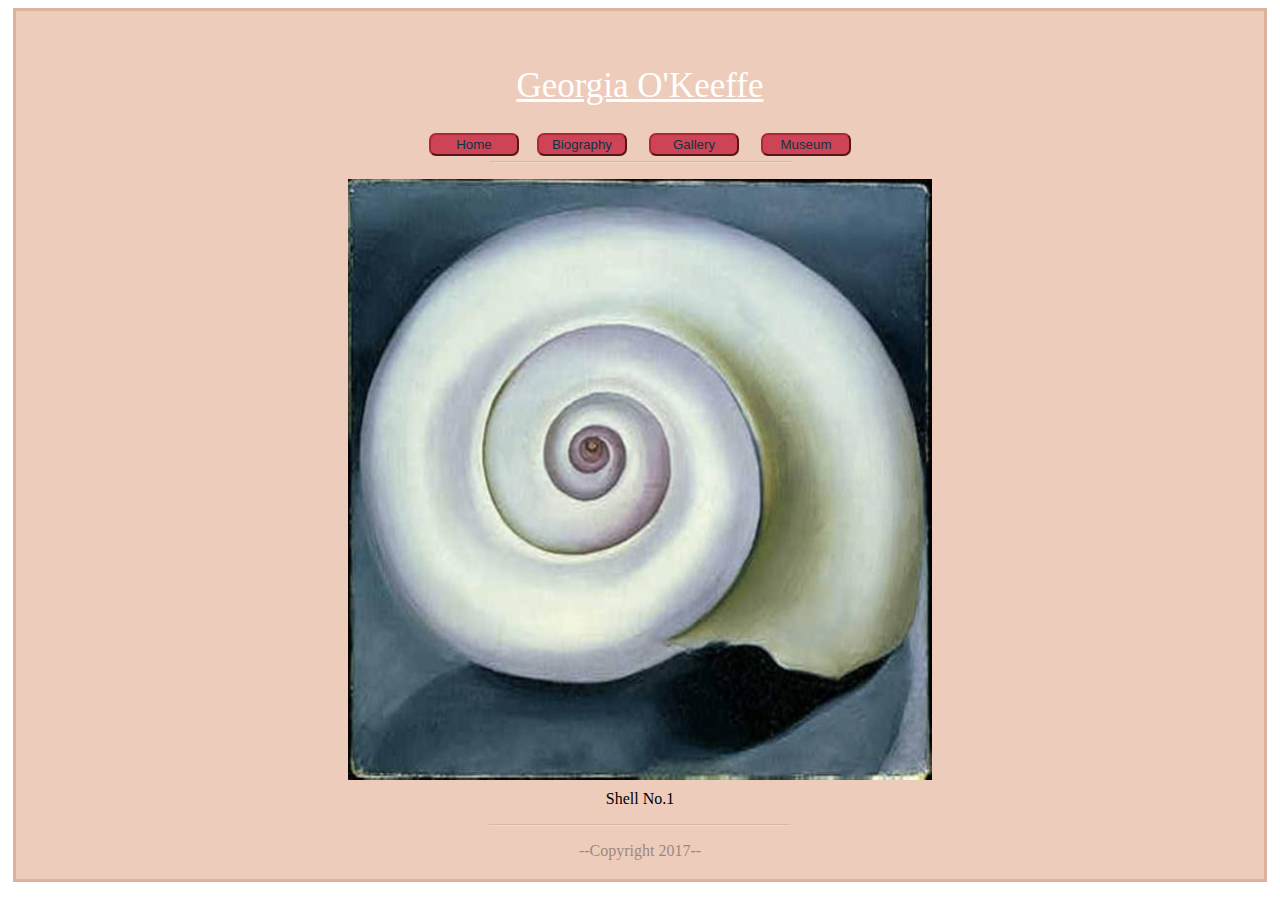
<file: ShellNo1.html>
<!doctype html>
<!--Victoria Hargadon-->
<html> <!-- COLOR HEX CODES: navy-113344, red-cc4455, magenta-bb55aa, cream-eeccbb, blue-4488aa -->
<head>
<meta charset="utf-8">
<title>Shell No.1</title>
<link href="style.css" rel="stylesheet" type="text/css">
</head>
<body>
<main id="main">
	<header id="header">
		<p id="headerText">Georgia O'Keeffe</p>
		<hr class="hr">
	</header>
	<nav id="navbar">
		<a href="Index.html"><button class="button">Home</button></a>
		<a href="Biography.html"><button class="button">Biography</button></a>
				<div class="dropdown">
 				<button onclick="myFunction()" class="dropbtn">Gallery</button>
  				<div id="myDropdown" class="dropdown-content">
  					<a href="Gallery.html">Gallery Home</a>
  					<a href="BlueMorningGlories.html">Blue Morning Glories</a>
					<a href="EastRiverNo1.html">East River No.1</a>
					<a href="FlowerAbstraction.html">Flower Abstraction</a>
					<a href="FromTheLake.html">From the Lake</a>
					<a href="HeadwithBrokenPot.html">Head with Broken Pot</a>
					<a href="NatureFormsGasp.html">Nature Forms Gasp</a>
					<a href="PelvisII.html">Pelvis II</a>
					<a href="Ram'sHeadWhiteHollyhockHills.html">Ram's Head, White Hollyhock Hills</a>
					<a href="ShellNo1.html">Shell No.1</a>
  				</div>
			</div>

<script>
function myFunction() {
    document.getElementById("myDropdown").classList.toggle("show");
}
window.onclick = function(event) {
  if (!event.target.matches('.dropbtn')) {
    var dropdowns = document.getElementsByClassName("dropdown-content");
    var i;
    for (i = 0; i < dropdowns.length; i++) {
      var openDropdown = dropdowns[i];
      if (openDropdown.classList.contains('show')) {
        openDropdown.classList.remove('show');
      }
    }
  }
}
</script>
		<a href="Museum.html"><button class="button">Museum</button></a>
	</nav>
	<figure><img src="1.jpg" class="fullImg"><figcaption class="galCaptions">Shell No.1</figcaption></figure>
	
	<hr class="hr">
	<footer id="footer">
		<p> --Copyright 2017--</p>
	</footer>
	</main>
</body>
</html>
</file>
<file: style.css>
/*Victoria Hargadon*/

a:link {
	color:#4488aa;
}
a:hover{
	color:#cc4455;
}
a:visited{
	color:#bb55aa;
}
a:focus{
	color:#AA2838;
}
#main{
	background-color:#EECCBB;
	margin-right:5px;
	margin-left:5px;
	border:solid;
	border-color: #DDB29D;
	overflow:auto;
	
}
.text{
	font-family:Gotham, Helvetica Neue, Helvetica, Arial," sans-serif";
	color: #113344;
	font-size:15px;
	margin-left:3px;
	margin-right:3px;
}
#header{
	text-align: center;
	background-image:url("http://orig12.deviantart.net/223b/f/2017/030/6/6/untitled_by_atheias-daxbiub.png");
	background-repeat:no-repeat;
	height:75px;
	width:300px;
	border-radius:20px;
	display:block;
	margin-left:auto;
	margin-right:auto;
	margin-bottom:5px;
}
#headerText{
	padding:20px;
	font-size:35px;
	text-decoration:underline;
	color: #ffffff;
}
#navbar{
	display:block;
	margin-left:auto;
	margin-right:auto;
	text-align:center;
}
.button{
	background-color:#CC4455;
	border-color:#AA2838;
	padding:2px;
	margin:7px;
	color:#113344;
	width:90px;
	border-radius:7px;
}
.button:hover{
	background-color: #EC5D6F;
	border-color:#CC4455;
}
.art1{
	
	float:right;
	text-align:justify;
	margin-top:20px;
	padding:3px;
	margin-right:10px;
	width:75%;

}
#footer{
	text-align:center;
	opacity:.35;
	padding-bottom:3px;
}
.hr{
	display:block;
	margin-right: auto;
	margin-left:auto;
	text-align:center;
	width:300px;
	opacity:.35;
}
#image{
	display:inline;
	width:20%;
	height:20%;
	border:double;
	border-color: #4488aa;
}
.caption{
	margin-left:100px;
}
.art2{
	float:left;
	text-align:justify;
	font-family:Gotham, Helvetica Neue, Helvetica, Arial," sans-serif";
	color: #113344;
	width:60%;
	height:500px;
	
	margin-left:10px;
	margin-right:10px;
}
.imageGal{
	text-align: center;
}
.galImage{
	opacity:.5;
	box-shadow: 0 4px 8px 0 rgba(0, 0, 0, 0.2), 0 6px 20px 0 rgba(0, 0, 0, 0.50);
}
.galImage:hover{
	opacity:1;
}
.galCaptions{
	text-align: center;
	margin-top:10px;
	font-size:10;
}
.fullImg{
	display:block;
	margin-right:auto;
	margin-left:auto;
	height:50%;
	width:50%;
}
.dropbtn {
    font-size: 16px;
    cursor: pointer;
	background-color:#CC4455;
	border-color:#AA2838;
	padding:2px;
	margin:3px;
	color:#113344;
	border-radius:7px;
	width:90px;
}

.dropbtn:hover, .dropbtn:focus {
    background-color: #EC5D6F;
}

.dropdown {
    position: relative;
    display: inline-block;
}

.dropdown-content {
    display: none;
    position: absolute;
    background-color: #f9f9f9;
    width:100%;
    overflow: auto;
    box-shadow: 0px 8px 16px 0px rgba(0,0,0,0.2);
    z-index: 1;
}

.dropdown-content a {
    color: #4488aa;
    padding: 12px 16px;
    text-decoration: none;
    display: block;
}

.dropdown a:hover {
	background-color: #f1f1f1;
	border-color:#CC4455;
}

.show {
	display:block;
}
#image2{
	margin-left:50px;
}
#top{
	display:block;
	margin-left:auto;
	margin-right:auto;
}
#content{
	display:block;
	margin-left:15px;
	margin-right:15px;
}
#bottom{
	display:block;
	margin-left:auto;
	margin-right:auto;
}
#art3{
	width: 50%;
	float:left;
	margin-right:15px;
	margin-top:100px;
	margin-left:50px;
	padding:5px;
	text-align:justify;
}
#museum{
	margin-top:15px;
	margin-bottom:10px;
	margin-left:50px;
	width:35%;
	height:35%;
}
.imageIndex{
	padding:5px;
	height:200px;
	float:right;
	margin-top:25px;
	margin-right:15px;
}
#imageBoard{
	display:block;
	margin-left:auto;
	margin-right:auto;
}
</file>
